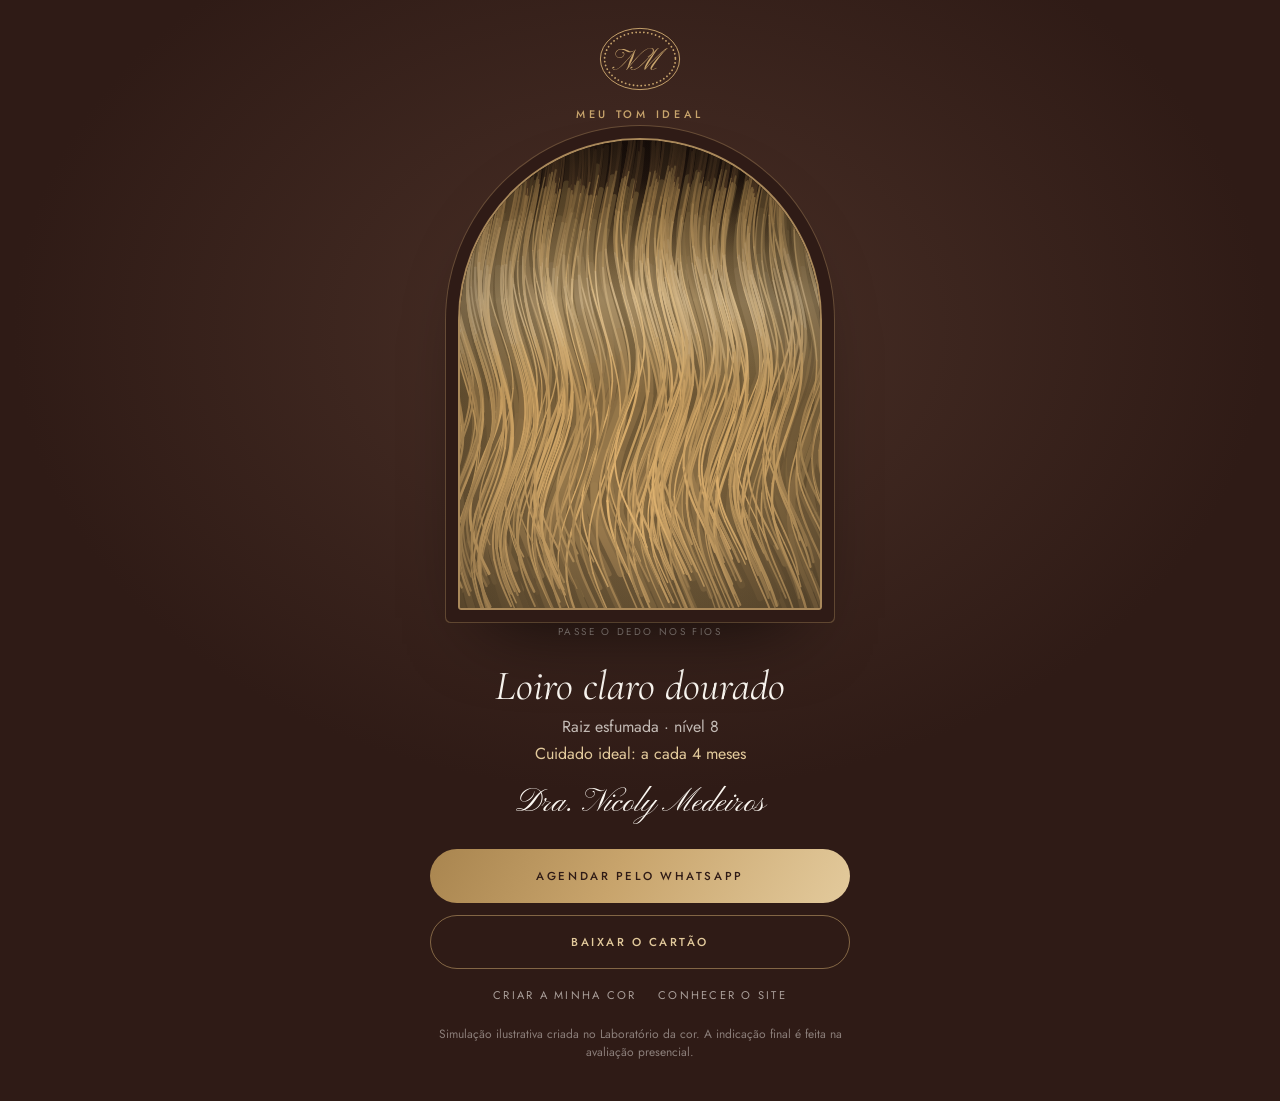
<file: cartao/index.html>
<!doctype html>
<html lang="pt-BR">
<head>
<meta charset="utf-8">
<meta name="viewport" content="width=device-width, initial-scale=1">
<title>Meu tom ideal · Dra. Nicoly Medeiros</title>
<meta name="description" content="Cor criada no Laboratório da cor da Dra. Nicoly Medeiros, em Belo Horizonte. Crie a sua também.">
<meta property="og:type" content="website">
<meta property="og:site_name" content="Dra. Nicoly Medeiros">
<meta property="og:title" content="Meu tom ideal ✨ Criei no Laboratório da cor">
<meta property="og:description" content="Veja a cor que eu montei no site da Dra. Nicoly Medeiros · Atelier de cabelos em Belo Horizonte">
<meta property="og:url" content="https://ryanhenriqueac-cell.github.io/dra-nicoly-medeiros/cartao/">
<meta property="og:image" content="https://ryanhenriqueac-cell.github.io/dra-nicoly-medeiros/assets/img/og-laboratorio.jpg">
<meta property="og:image:width" content="1200">
<meta property="og:image:height" content="630">
<meta name="twitter:card" content="summary_large_image">
<link rel="icon" href="../assets/img/favicon.svg" type="image/svg+xml">
<link rel="preconnect" href="https://fonts.googleapis.com">
<link rel="preconnect" href="https://fonts.gstatic.com" crossorigin>
<link href="https://fonts.googleapis.com/css2?family=Cormorant+Garamond:ital,wght@0,400;1,400&family=Jost:wght@400;500&family=Pinyon+Script&display=swap" rel="stylesheet">
<style>
  :root { --cafe: #2F1B16; --dourado: #C8A46C; --marfim: #FBF7F1; }
  * { box-sizing: border-box; }
  body { margin: 0; min-height: 100vh; background: radial-gradient(ellipse 70% 60% at 50% 30%, #4A3027, var(--cafe) 70%); color: var(--marfim); font-family: Jost, system-ui, sans-serif; display: flex; flex-direction: column; align-items: center; padding: 26px 16px 40px; }
  .mono { width: 84px; height: 66px; color: var(--dourado); }
  .mono svg { width: 100%; height: 100%; }
  .k { font-size: .68rem; font-weight: 500; letter-spacing: .34em; text-transform: uppercase; color: var(--dourado); margin: 14px 0 18px; }
  .arch { position: relative; width: min(82vw, 360px); aspect-ratio: 4 / 5.2; border-radius: 999px 999px 8px 8px; overflow: hidden; background: #1C110D; box-shadow: 0 0 0 2px rgba(200,164,108,.8), 0 0 0 14px var(--cafe), 0 0 0 15px rgba(200,164,108,.3), 0 40px 80px -30px rgba(0,0,0,.8); }
  .arch canvas { display: block; width: 100%; height: 100%; touch-action: pan-y; }
  .hint { font-size: .62rem; letter-spacing: .24em; text-transform: uppercase; color: rgba(251,247,241,.5); margin: 16px 0 0; }
  h1 { font-family: "Cormorant Garamond", serif; font-style: italic; font-weight: 400; font-size: clamp(2rem, 7vw, 2.6rem); margin: 22px 0 4px; text-align: center; }
  .sub { margin: 0; color: rgba(251,247,241,.72); text-align: center; }
  .rec { margin: 4px 0 0; color: #E3CA9C; text-align: center; }
  .sign { font-family: "Pinyon Script", cursive; font-size: 2rem; margin: 18px 0 26px; }
  .acts { display: grid; gap: 12px; width: min(100%, 420px); }
  .btn { display: inline-flex; align-items: center; justify-content: center; gap: 10px; height: 54px; border-radius: 99px; text-decoration: none; font: inherit; font-size: .72rem; font-weight: 500; letter-spacing: .22em; text-transform: uppercase; cursor: pointer; }
  .gold { background: linear-gradient(120deg, #A9854F, #C8A46C 45%, #E3CA9C); color: var(--cafe); border: 0; }
  .ghost { border: 1px solid rgba(200,164,108,.55); color: #E3CA9C; background: transparent; }
  .links { display: flex; gap: 22px; justify-content: center; margin-top: 18px; }
  .links a { color: rgba(251,247,241,.6); font-size: .7rem; letter-spacing: .2em; text-transform: uppercase; text-decoration: none; }
  .note { font-size: .75rem; color: rgba(251,247,241,.45); text-align: center; max-width: 420px; margin: 22px 0 0; }
</style>
</head>
<body>
  <div class="mono"><svg viewBox="0 0 140 110" aria-hidden="true"><ellipse cx="70" cy="55" rx="66" ry="51" fill="none" stroke="currentColor" stroke-width="1.6"/><ellipse cx="70" cy="55" rx="59" ry="44.5" fill="none" stroke="currentColor" stroke-width="3" stroke-linecap="round" stroke-dasharray="0.1 6.5"/><path fill="currentColor" d="M47.12 73.49Q46.78 73.49 46.78 73.15Q46.78 72.96 46.97 72.83Q47.07 72.74 47.21 72.63Q47.34 72.52 47.44 72.4Q48.05 71.64 48.54 70.58Q49.03 69.51 49.57 67.83Q50.12 66.15 50.88 63.56Q52.17 59.24 54.6 53.91Q57.03 48.59 59.99 43.51Q58.13 45.83 56.57 47.77Q55.01 49.71 53.44 51.59Q51.88 53.47 50.06 55.56Q48.24 57.65 45.85 60.29Q40.14 66.51 35.96 69.79Q31.79 73.08 28.74 73.08Q26.25 73.08 25.04 72.1Q23.83 71.13 23.83 69.78Q23.83 68.68 24.59 68.21Q25.34 67.73 26.1 67.73Q26.52 67.73 26.93 68Q27.35 68.27 27.35 68.85Q27.35 69.32 26.93 69.7Q26.52 70.08 25.98 70.08Q25.66 70.08 25.36 70.03Q25.05 69.98 24.81 69.83V69.98Q24.81 71.03 25.75 71.72Q26.69 72.42 28.69 72.42Q30.2 72.42 32.53 71.16Q34.87 69.9 38.21 66.95Q41.55 64 46.07 58.92Q53.74 50.28 57.78 45.25Q61.82 40.22 62.21 39.63Q62.65 39.09 62.82 39.09Q63.04 39.09 63.04 39.31Q63.04 39.46 62.94 39.63L62.6 40.27Q61.99 41.29 61.65 42.23Q61.31 43.17 61.01 44.2Q60.65 45.47 60.29 46.82Q59.94 48.18 59.4 49.92Q58.86 51.67 57.96 54.13Q56.98 56.82 55.98 58.92Q54.98 61.02 53.73 63.26Q52.47 65.51 50.66 68.68Q51.81 67.29 53.74 64.99Q55.67 62.68 58.05 59.91Q60.43 57.14 62.99 54.29Q65.55 51.45 67.97 48.96Q72.29 44.47 75.76 41.74Q79.23 39.02 82.17 37.78Q85.11 36.53 87.87 36.51Q90.43 36.51 91.75 37.64Q93.07 38.78 93.09 40.85Q93.12 42.37 92.03 44.21Q90.94 46.05 89 47.79Q87.06 49.52 84.5 50.76Q83.6 51.18 83.13 51.18Q82.86 51.18 82.86 51.01Q82.86 50.81 83.28 50.62Q85.26 49.86 87.16 48.37Q89.06 46.88 90.31 45.01Q91.55 43.15 91.55 41.27Q91.55 39.34 90.52 38.28Q89.48 37.21 87.6 37.21Q84.87 37.21 81.65 38.78Q78.44 40.34 74.44 43.76Q70.44 47.18 65.33 52.77Q61.28 57.21 57.99 61.08Q54.69 64.95 52.28 67.85Q49.88 70.76 48.49 72.35Q47.85 73.1 47.56 73.3Q47.27 73.49 47.12 73.49ZM36.23 53.13Q34.35 53.13 32.69 52.4Q31.03 51.67 30.02 50.17Q29.01 48.66 29.01 46.39Q29.01 44.1 30.4 42.26Q31.79 40.41 34.27 39.34Q36.75 38.26 39.99 38.26Q41.77 38.26 43.36 38.52Q44.95 38.78 46.85 39.56Q48.1 40.07 49.2 40.6Q50.29 41.12 51.69 41.76Q52.52 42.1 53.4 42.32Q54.27 42.54 55.08 42.54Q55.98 42.54 56.95 42.17Q57.91 41.8 58.6 41.22Q59.01 40.83 59.16 40.83Q59.35 40.83 59.35 41.02Q59.35 41.22 59.01 41.58Q58.35 42.22 57.3 42.72Q56.25 43.22 55.17 43.5Q54.08 43.78 53.32 43.78Q51.81 43.78 49.83 43.23Q47.85 42.68 46.34 41.78Q44.41 40.66 43.1 40.12Q41.8 39.58 40.8 39.4Q39.8 39.22 38.77 39.22Q36.35 39.22 34.3 40.17Q32.25 41.12 31.02 42.78Q29.79 44.44 29.79 46.54Q29.79 49.13 31.52 50.84Q33.25 52.55 36.13 52.55Q37.82 52.55 39.43 51.83Q41.04 51.11 42.1 49.79Q43.17 48.47 43.17 46.64Q43.17 45.66 42.51 44.95Q42.34 45.15 42.1 45.31Q41.87 45.47 41.55 45.47Q41.09 45.47 40.72 45.16Q40.36 44.86 40.36 44.37Q40.36 43.95 40.66 43.61Q40.97 43.27 41.55 43.27Q42.46 43.27 43.19 44.16Q43.92 45.05 43.92 46.54Q43.92 48.52 42.8 50Q41.68 51.47 39.92 52.3Q38.16 53.13 36.23 53.13ZM90.36 73.08Q88.88 73.08 88.14 72.41Q87.41 71.74 87.41 70.76Q87.41 70.05 88.04 68.51Q88.68 66.98 90.68 63.95Q93.03 60.46 95.96 56.9Q98.88 53.35 101.95 50.01Q105.01 46.66 107.86 43.76Q110.7 40.85 112.9 38.68Q111.8 39.46 110.46 40.58Q109.11 41.71 107.16 43.48Q105.21 45.25 102.35 47.93Q99.5 50.62 95.39 54.55Q93.34 56.5 89.45 60.53Q85.55 64.56 80.31 70.69Q79.04 72.18 78.56 72.52Q78.08 72.86 77.82 72.86Q77.64 72.86 77.46 72.61Q77.28 72.37 77.28 71.83Q77.28 69.78 78.69 66.45Q80.11 63.12 82.71 58.91Q85.31 54.69 88.88 49.98Q92.44 45.27 96.71 40.44Q95.34 41.68 91.72 45.44Q88.09 49.2 81.67 56.26Q76.11 62.36 71.66 66.11Q67.22 69.86 63.8 71.59Q60.87 73.05 58.63 73.05Q56.33 73.05 55.18 72.18Q54.04 71.3 54.04 69.93Q54.04 68.81 54.79 68.26Q55.55 67.71 56.31 67.71Q56.7 67.71 57.12 67.98Q57.55 68.24 57.55 68.83Q57.55 69.29 57.14 69.67Q56.72 70.05 56.16 70.05Q55.84 70.05 55.54 70Q55.23 69.95 54.99 69.78Q54.99 69.88 54.98 69.95Q54.96 70.03 54.96 70.08Q54.96 71.13 55.89 71.76Q56.82 72.4 58.6 72.4Q60.41 72.4 62.76 71.32Q65.12 70.25 68.33 67.74Q71.54 65.24 75.89 60.99Q80.23 56.75 86.02 50.42Q90.88 45.12 93.99 42.16Q97.1 39.19 98.68 38Q100.25 36.8 100.47 36.8Q100.64 36.8 100.89 36.86Q101.13 36.92 101.13 37.04Q101.13 37.19 100.76 37.51Q100.52 37.73 100.17 38.04Q99.81 38.36 99.3 38.87Q98.67 39.56 97.36 41.4Q96.05 43.24 94.33 45.84Q92.61 48.44 90.67 51.47Q88.73 54.5 86.82 57.58Q84.92 60.65 83.25 63.41Q81.58 66.17 80.37 68.28Q79.16 70.39 78.65 71.44Q81.31 68.37 83.47 65.93Q85.63 63.48 87.62 61.35Q89.61 59.21 91.69 57.09Q93.78 54.96 96.27 52.56Q98.76 50.15 101.94 47.15Q106.16 43.22 108.98 40.94Q111.8 38.65 113.48 37.69Q115.17 36.73 115.93 36.73Q116.17 36.73 116.17 36.92Q116.17 37.09 115.54 37.53Q114.9 37.97 114.17 38.61Q111.75 40.73 108.93 44.04Q106.11 47.35 103.16 51.28Q100.2 55.21 97.32 59.26Q94.44 63.31 91.9 66.93Q90.75 68.61 90.21 69.48Q89.66 70.34 89.51 70.72Q89.36 71.1 89.36 71.39Q89.36 72.42 90.78 72.42Q91.49 72.42 92.7 72.07Q93.9 71.71 95.22 71.04Q96.54 70.37 97.52 69.42Q97.64 69.47 97.64 69.73Q97.64 70.1 97.52 70.3Q96.47 71.17 95.1 71.8Q93.73 72.42 92.46 72.75Q91.19 73.08 90.36 73.08Z"/></svg></div>
  <p class="k">Meu tom ideal</p>
  <div class="arch"><canvas id="lab" aria-label="Mecha de cabelo na cor criada" role="img"></canvas></div>
  <p class="hint">Passe o dedo nos fios</p>
  <h1 id="nome">Meu tom ideal</h1>
  <p class="sub" id="sub"></p>
  <p class="rec" id="rec"></p>
  <p class="sign">Dra. Nicoly Medeiros</p>
  <div class="acts">
    <a class="btn gold" id="wa" target="_blank" rel="noopener">Agendar pelo WhatsApp</a>
    <button class="btn ghost" id="baixar" type="button">Baixar o cartão</button>
  </div>
  <div class="links"><a href="../#teste">Criar a minha cor</a><a href="../">Conhecer o site</a></div>
  <p class="note">Simulação ilustrativa criada no Laboratório da cor. A indicação final é feita na avaliação presencial.</p>
<script src="../assets/js/hairlab.js"></script>
<script>
(() => {
  const HL = window.HairLab;
  const BASES = { preto: ['Preto', '#17100D'], escuro: ['Castanho escuro', '#3A2318'], claro: ['Castanho claro', '#6B4630'], loiro: ['Loiro', '#B08A5A'], quimica: ['Com química', '#5A2A1C'] };
  const q = new URLSearchParams(location.search);
  const level = Math.min(10, Math.max(1, Number(q.get('n')) || 8));
  const reflexo = HL.REFLEXOS[q.get('r')] ? q.get('r') : 'dourado';
  const tecnica = HL.TECNICAS[q.get('t')] ? q.get('t') : 'esfumada';
  const base = BASES[q.get('b')] || BASES.escuro;
  const tex = ['liso', 'ondulado', 'cacheado'].includes(q.get('x')) ? q.get('x') : 'ondulado';
  const tec = HL.TECNICAS[tecnica];
  const nome = HL.nomeDoTom(level, reflexo);
  const meses = (n) => `${n} ${n === 1 ? 'mês' : 'meses'}`;
  const state = { base: base[1], tex, mode: 'sonho', level, reflexo, tecnica, months: 0 };
  HL.create(document.getElementById('lab')).set(state);
  document.getElementById('nome').textContent = nome;
  document.getElementById('sub').textContent = `${tec.nome} · nível ${level}`;
  document.getElementById('rec').textContent = `Cuidado ideal: a cada ${meses(tec.rec)}`;
  document.title = `${nome} · Meu tom ideal · Dra. Nicoly Medeiros`;
  document.getElementById('wa').href = 'https://wa.me/5531982712623?text=' + encodeURIComponent(`Olá, Dra. Nicoly! Vi o cartão "${nome}" (${tec.nome.toLowerCase()}, nível ${level}) e gostaria de agendar uma avaliação.`);
  const btn = document.getElementById('baixar');
  btn.addEventListener('click', async () => {
    btn.disabled = true;
    try {
      const blob = await HL.card(state, { nome, sub: `${tec.nome} · nível ${level}`, cuidado: `Cuidado ideal: a cada ${meses(tec.rec)}`, handle: '@nicoly_medeiros_beauty', monoPath: 'M47.12 73.49Q46.78 73.49 46.78 73.15Q46.78 72.96 46.97 72.83Q47.07 72.74 47.21 72.63Q47.34 72.52 47.44 72.4Q48.05 71.64 48.54 70.58Q49.03 69.51 49.57 67.83Q50.12 66.15 50.88 63.56Q52.17 59.24 54.6 53.91Q57.03 48.59 59.99 43.51Q58.13 45.83 56.57 47.77Q55.01 49.71 53.44 51.59Q51.88 53.47 50.06 55.56Q48.24 57.65 45.85 60.29Q40.14 66.51 35.96 69.79Q31.79 73.08 28.74 73.08Q26.25 73.08 25.04 72.1Q23.83 71.13 23.83 69.78Q23.83 68.68 24.59 68.21Q25.34 67.73 26.1 67.73Q26.52 67.73 26.93 68Q27.35 68.27 27.35 68.85Q27.35 69.32 26.93 69.7Q26.52 70.08 25.98 70.08Q25.66 70.08 25.36 70.03Q25.05 69.98 24.81 69.83V69.98Q24.81 71.03 25.75 71.72Q26.69 72.42 28.69 72.42Q30.2 72.42 32.53 71.16Q34.87 69.9 38.21 66.95Q41.55 64 46.07 58.92Q53.74 50.28 57.78 45.25Q61.82 40.22 62.21 39.63Q62.65 39.09 62.82 39.09Q63.04 39.09 63.04 39.31Q63.04 39.46 62.94 39.63L62.6 40.27Q61.99 41.29 61.65 42.23Q61.31 43.17 61.01 44.2Q60.65 45.47 60.29 46.82Q59.94 48.18 59.4 49.92Q58.86 51.67 57.96 54.13Q56.98 56.82 55.98 58.92Q54.98 61.02 53.73 63.26Q52.47 65.51 50.66 68.68Q51.81 67.29 53.74 64.99Q55.67 62.68 58.05 59.91Q60.43 57.14 62.99 54.29Q65.55 51.45 67.97 48.96Q72.29 44.47 75.76 41.74Q79.23 39.02 82.17 37.78Q85.11 36.53 87.87 36.51Q90.43 36.51 91.75 37.64Q93.07 38.78 93.09 40.85Q93.12 42.37 92.03 44.21Q90.94 46.05 89 47.79Q87.06 49.52 84.5 50.76Q83.6 51.18 83.13 51.18Q82.86 51.18 82.86 51.01Q82.86 50.81 83.28 50.62Q85.26 49.86 87.16 48.37Q89.06 46.88 90.31 45.01Q91.55 43.15 91.55 41.27Q91.55 39.34 90.52 38.28Q89.48 37.21 87.6 37.21Q84.87 37.21 81.65 38.78Q78.44 40.34 74.44 43.76Q70.44 47.18 65.33 52.77Q61.28 57.21 57.99 61.08Q54.69 64.95 52.28 67.85Q49.88 70.76 48.49 72.35Q47.85 73.1 47.56 73.3Q47.27 73.49 47.12 73.49ZM36.23 53.13Q34.35 53.13 32.69 52.4Q31.03 51.67 30.02 50.17Q29.01 48.66 29.01 46.39Q29.01 44.1 30.4 42.26Q31.79 40.41 34.27 39.34Q36.75 38.26 39.99 38.26Q41.77 38.26 43.36 38.52Q44.95 38.78 46.85 39.56Q48.1 40.07 49.2 40.6Q50.29 41.12 51.69 41.76Q52.52 42.1 53.4 42.32Q54.27 42.54 55.08 42.54Q55.98 42.54 56.95 42.17Q57.91 41.8 58.6 41.22Q59.01 40.83 59.16 40.83Q59.35 40.83 59.35 41.02Q59.35 41.22 59.01 41.58Q58.35 42.22 57.3 42.72Q56.25 43.22 55.17 43.5Q54.08 43.78 53.32 43.78Q51.81 43.78 49.83 43.23Q47.85 42.68 46.34 41.78Q44.41 40.66 43.1 40.12Q41.8 39.58 40.8 39.4Q39.8 39.22 38.77 39.22Q36.35 39.22 34.3 40.17Q32.25 41.12 31.02 42.78Q29.79 44.44 29.79 46.54Q29.79 49.13 31.52 50.84Q33.25 52.55 36.13 52.55Q37.82 52.55 39.43 51.83Q41.04 51.11 42.1 49.79Q43.17 48.47 43.17 46.64Q43.17 45.66 42.51 44.95Q42.34 45.15 42.1 45.31Q41.87 45.47 41.55 45.47Q41.09 45.47 40.72 45.16Q40.36 44.86 40.36 44.37Q40.36 43.95 40.66 43.61Q40.97 43.27 41.55 43.27Q42.46 43.27 43.19 44.16Q43.92 45.05 43.92 46.54Q43.92 48.52 42.8 50Q41.68 51.47 39.92 52.3Q38.16 53.13 36.23 53.13ZM90.36 73.08Q88.88 73.08 88.14 72.41Q87.41 71.74 87.41 70.76Q87.41 70.05 88.04 68.51Q88.68 66.98 90.68 63.95Q93.03 60.46 95.96 56.9Q98.88 53.35 101.95 50.01Q105.01 46.66 107.86 43.76Q110.7 40.85 112.9 38.68Q111.8 39.46 110.46 40.58Q109.11 41.71 107.16 43.48Q105.21 45.25 102.35 47.93Q99.5 50.62 95.39 54.55Q93.34 56.5 89.45 60.53Q85.55 64.56 80.31 70.69Q79.04 72.18 78.56 72.52Q78.08 72.86 77.82 72.86Q77.64 72.86 77.46 72.61Q77.28 72.37 77.28 71.83Q77.28 69.78 78.69 66.45Q80.11 63.12 82.71 58.91Q85.31 54.69 88.88 49.98Q92.44 45.27 96.71 40.44Q95.34 41.68 91.72 45.44Q88.09 49.2 81.67 56.26Q76.11 62.36 71.66 66.11Q67.22 69.86 63.8 71.59Q60.87 73.05 58.63 73.05Q56.33 73.05 55.18 72.18Q54.04 71.3 54.04 69.93Q54.04 68.81 54.79 68.26Q55.55 67.71 56.31 67.71Q56.7 67.71 57.12 67.98Q57.55 68.24 57.55 68.83Q57.55 69.29 57.14 69.67Q56.72 70.05 56.16 70.05Q55.84 70.05 55.54 70Q55.23 69.95 54.99 69.78Q54.99 69.88 54.98 69.95Q54.96 70.03 54.96 70.08Q54.96 71.13 55.89 71.76Q56.82 72.4 58.6 72.4Q60.41 72.4 62.76 71.32Q65.12 70.25 68.33 67.74Q71.54 65.24 75.89 60.99Q80.23 56.75 86.02 50.42Q90.88 45.12 93.99 42.16Q97.1 39.19 98.68 38Q100.25 36.8 100.47 36.8Q100.64 36.8 100.89 36.86Q101.13 36.92 101.13 37.04Q101.13 37.19 100.76 37.51Q100.52 37.73 100.17 38.04Q99.81 38.36 99.3 38.87Q98.67 39.56 97.36 41.4Q96.05 43.24 94.33 45.84Q92.61 48.44 90.67 51.47Q88.73 54.5 86.82 57.58Q84.92 60.65 83.25 63.41Q81.58 66.17 80.37 68.28Q79.16 70.39 78.65 71.44Q81.31 68.37 83.47 65.93Q85.63 63.48 87.62 61.35Q89.61 59.21 91.69 57.09Q93.78 54.96 96.27 52.56Q98.76 50.15 101.94 47.15Q106.16 43.22 108.98 40.94Q111.8 38.65 113.48 37.69Q115.17 36.73 115.93 36.73Q116.17 36.73 116.17 36.92Q116.17 37.09 115.54 37.53Q114.9 37.97 114.17 38.61Q111.75 40.73 108.93 44.04Q106.11 47.35 103.16 51.28Q100.2 55.21 97.32 59.26Q94.44 63.31 91.9 66.93Q90.75 68.61 90.21 69.48Q89.66 70.34 89.51 70.72Q89.36 71.1 89.36 71.39Q89.36 72.42 90.78 72.42Q91.49 72.42 92.7 72.07Q93.9 71.71 95.22 71.04Q96.54 70.37 97.52 69.42Q97.64 69.47 97.64 69.73Q97.64 70.1 97.52 70.3Q96.47 71.17 95.1 71.8Q93.73 72.42 92.46 72.75Q91.19 73.08 90.36 73.08Z' });
      const url = URL.createObjectURL(blob); const a = document.createElement('a');
      a.href = url; a.download = `meu-tom-nivel-${level}-${reflexo}.jpg`; document.body.appendChild(a); a.click(); a.remove();
      setTimeout(() => URL.revokeObjectURL(url), 4000);
    } finally { btn.disabled = false; }
  });
})();
</script>
</body>
</html>
</file>
